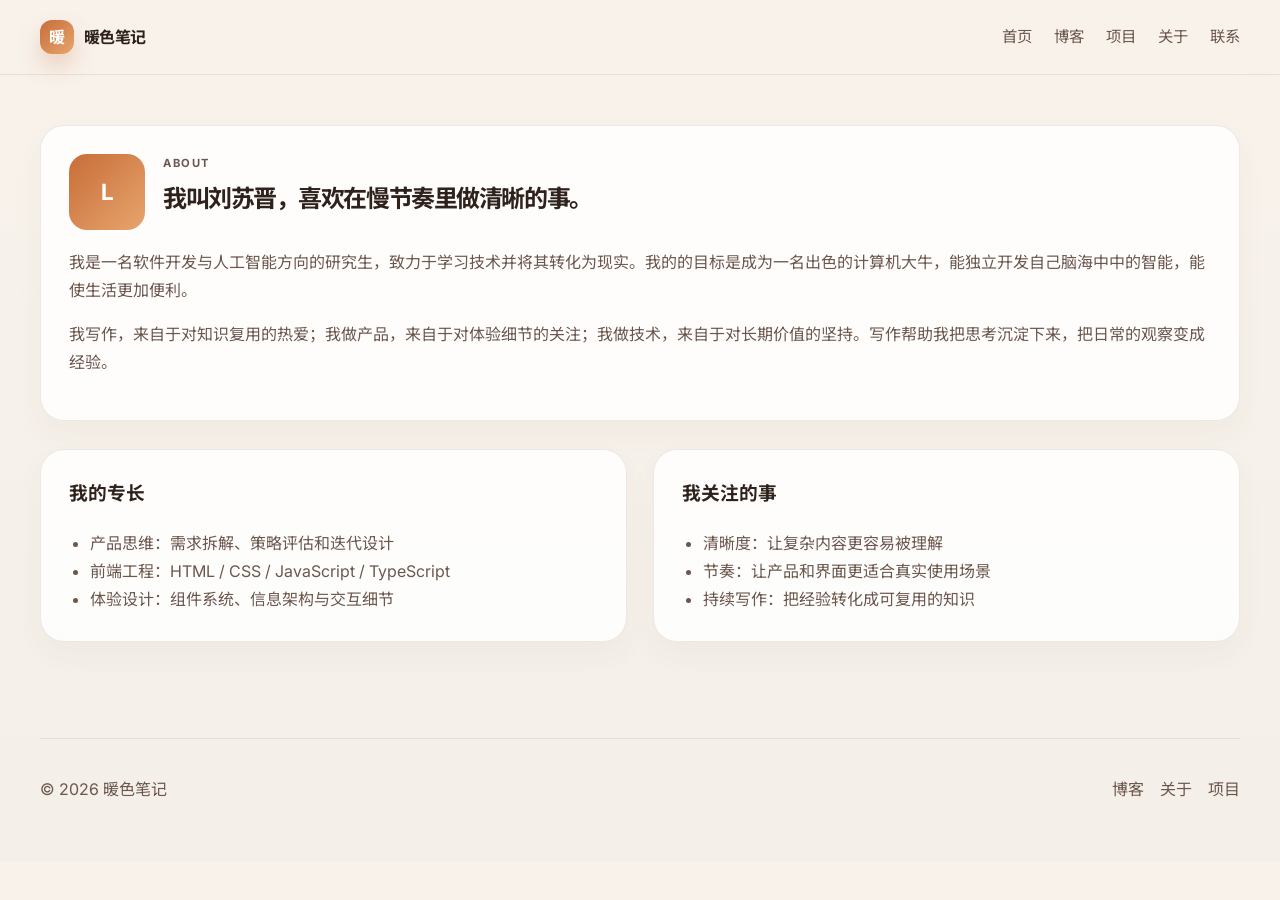
<file: about.html>
<!DOCTYPE html>
<html lang="zh-CN">
  <head>
    <meta charset="UTF-8" />
    <meta name="viewport" content="width=device-width, initial-scale=1.0" />
    <title>关于我 | 暖色笔记</title>
    <meta name="description" content="关于我页面，介绍作者的背景、关注领域和写作理念。" />
    <link rel="preconnect" href="https://fonts.googleapis.com" />
    <link rel="preconnect" href="https://fonts.gstatic.com" crossorigin />
    <link
      href="https://fonts.googleapis.com/css2?family=Inter:wght@400;500;600;700;800&family=Noto+Sans+SC:wght@400;500;700&display=swap"
      rel="stylesheet"
    />
    <link rel="stylesheet" href="styles.css" />
    <script src="script.js" defer></script>
  </head>
  <body>
    <header class="site-header">
      <div class="container nav-wrap">
        <a class="brand" href="index.html">
          <span class="brand-mark">暖</span>
          <span>暖色笔记</span>
        </a>
        <nav class="main-nav" aria-label="主导航">
          <a href="index.html">首页</a>
          <a href="blog.html">博客</a>
          <a href="projects.html">项目</a>
          <a href="about.html">关于</a>
          <a href="index.html#contact">联系</a>
        </nav>
      </div>
    </header>

    <main class="page-shell">
      <div class="container about-layout">
        <section class="profile-card large-card">
          <div class="profile-head">
            <div class="avatar large">L</div>
            <div>
              <p class="eyebrow">About</p>
              <h1>我叫刘苏晋，喜欢在慢节奏里做清晰的事。</h1>
            </div>
          </div>

          <p>
            我是一名软件开发与人工智能方向的研究生，致力于学习技术并将其转化为现实。我的的目标是成为一名出色的计算机大牛，能独立开发自己脑海中中的智能，能使生活更加便利。
          </p>
          <p>
            我写作，来自于对知识复用的热爱；我做产品，来自于对体验细节的关注；我做技术，来自于对长期价值的坚持。写作帮助我把思考沉淀下来，把日常的观察变成经验。
          </p>
        </section>

        <section class="split-panel">
          <div class="info-card">
            <h3>我的专长</h3>
            <ul>
              <li>产品思维：需求拆解、策略评估和迭代设计</li>
              <li>前端工程：HTML / CSS / JavaScript / TypeScript</li>
              <li>体验设计：组件系统、信息架构与交互细节</li>
            </ul>
          </div>
          <div class="info-card">
            <h3>我关注的事</h3>
            <ul>
              <li>清晰度：让复杂内容更容易被理解</li>
              <li>节奏：让产品和界面更适合真实使用场景</li>
              <li>持续写作：把经验转化成可复用的知识</li>
            </ul>
          </div>
        </section>
      </div>
    </main>

    <footer class="site-footer">
      <div class="container footer-inner">
        <p>© 2026 暖色笔记</p>
        <div class="footer-links">
          <a href="blog.html">博客</a>
          <a href="about.html">关于</a>
          <a href="projects.html">项目</a>
        </div>
      </div>
    </footer>
  </body>
</html>
</file>
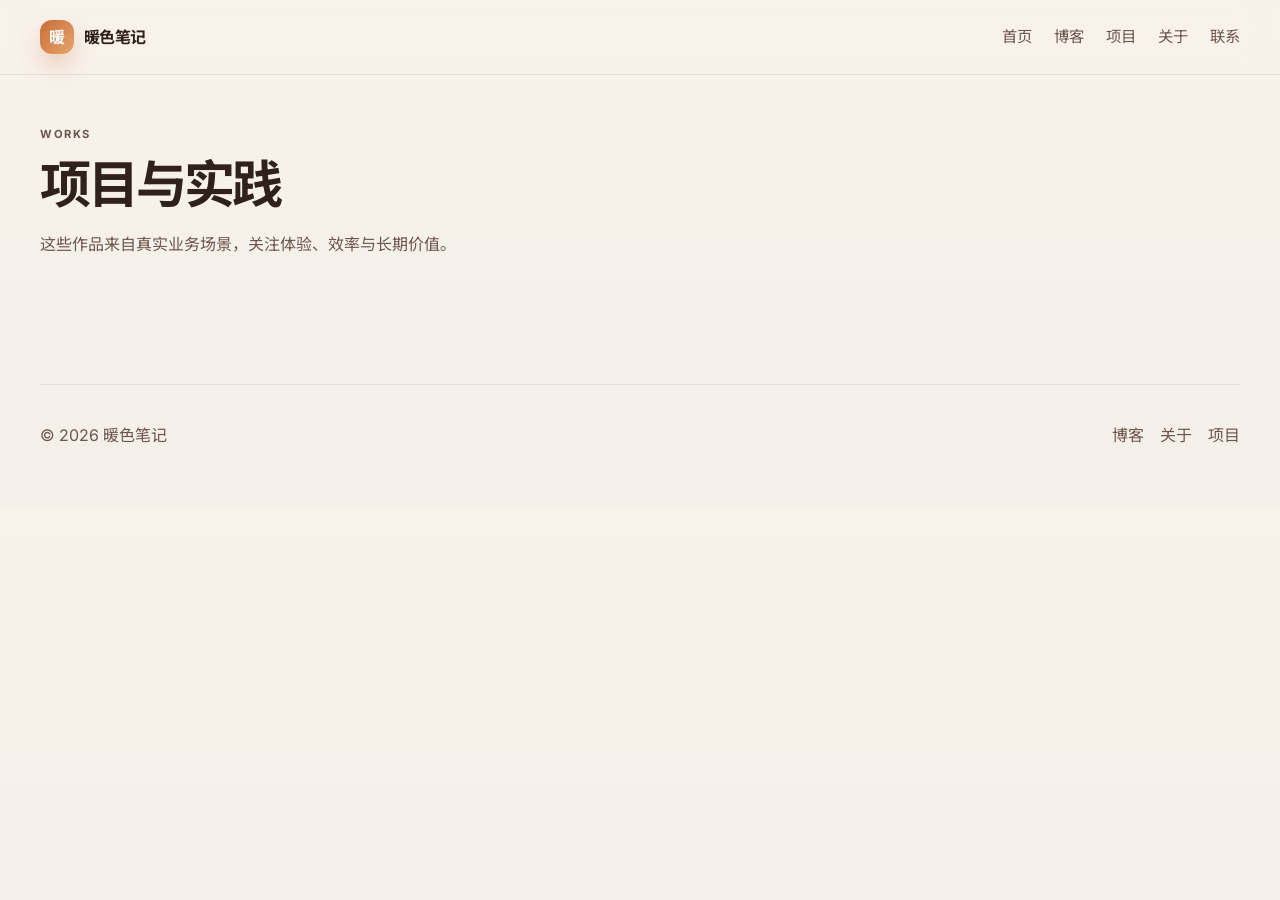
<file: projects.html>
<!DOCTYPE html>
<html lang="zh-CN">
  <head>
    <meta charset="UTF-8" />
    <meta name="viewport" content="width=device-width, initial-scale=1.0" />
    <title>项目 | 暖色笔记</title>
    <meta name="description" content="项目展示页，展示作品案例和设计实践。" />
    <link rel="preconnect" href="https://fonts.googleapis.com" />
    <link rel="preconnect" href="https://fonts.gstatic.com" crossorigin />
    <link
      href="https://fonts.googleapis.com/css2?family=Inter:wght@400;500;600;700;800&family=Noto+Sans+SC:wght@400;500;700&display=swap"
      rel="stylesheet"
    />
    <link rel="stylesheet" href="styles.css" />
    <script src="script.js" defer></script>
  </head>
  <body>
    <header class="site-header">
      <div class="container nav-wrap">
        <a class="brand" href="index.html">
          <span class="brand-mark">暖</span>
          <span>暖色笔记</span>
        </a>
        <nav class="main-nav" aria-label="主导航">
          <a href="index.html">首页</a>
          <a href="blog.html">博客</a>
          <a href="projects.html">项目</a>
          <a href="about.html">关于</a>
          <a href="index.html#contact">联系</a>
        </nav>
      </div>
    </header>

    <main class="page-shell">
      <div class="container">
        <section class="page-hero compact-hero">
          <p class="eyebrow">Works</p>
          <h1>项目与实践</h1>
          <p>这些作品来自真实业务场景，关注体验、效率与长期价值。</p>
        </section>

        <section class="project-grid"></section>
      </div>
    </main>

    <footer class="site-footer">
      <div class="container footer-inner">
        <p>© 2026 暖色笔记</p>
        <div class="footer-links">
          <a href="blog.html">博客</a>
          <a href="about.html">关于</a>
          <a href="projects.html">项目</a>
        </div>
      </div>
    </footer>
  </body>
</html>
</file>
<file: styles.css>
* {
  box-sizing: border-box;
}

:root {
  --bg: #f8f2eb;
  --panel: #fffaf6;
  --panel-alt: #fdf1e7;
  --paper: #fff;
  --text: #2f221d;
  --muted: #6c574d;
  --primary: #c86d39;
  --primary-dark: #9d4d25;
  --primary-soft: rgba(200, 109, 57, 0.1);
  --accent: #d9a441;
  --accent-soft: rgba(217, 164, 65, 0.12);
  --border: rgba(81, 56, 49, 0.1);
  --shadow: 0 16px 40px rgba(95, 64, 52, 0.1);
  --content-width: 1200px;
  --radius: 20px;
}

html {
  scroll-behavior: smooth;
}

body {
  margin: 0;
  font-family: "Inter", "Noto Sans SC", sans-serif;
  background: linear-gradient(180deg, #f8f2eb 0%, #f4efe9 100%);
  color: var(--text);
  line-height: 1.75;
}

a {
  color: inherit;
  text-decoration: none;
}

img {
  max-width: 100%;
  display: block;
}

button {
  font: inherit;
}

.container {
  width: min(var(--content-width), calc(100% - 32px));
  margin: 0 auto;
}

.site-header {
  position: sticky;
  top: 0;
  z-index: 40;
  backdrop-filter: blur(18px);
  background: rgba(248, 242, 235, 0.8);
  border-bottom: 1px solid var(--border);
}

.nav-wrap {
  display: flex;
  justify-content: space-between;
  align-items: center;
  min-height: 74px;
}

.brand {
  display: inline-flex;
  align-items: center;
  gap: 10px;
  font-weight: 700;
  letter-spacing: -0.04em;
}

.brand-mark {
  display: inline-grid;
  place-items: center;
  width: 34px;
  height: 34px;
  border-radius: 12px;
  background: linear-gradient(135deg, var(--primary), #e7a56d);
  color: #fff;
  box-shadow: 0 12px 22px rgba(200, 109, 57, 0.25);
}

.main-nav {
  display: flex;
  align-items: center;
  flex-wrap: wrap;
  gap: 22px;
  font-size: 0.96rem;
  color: var(--muted);
}

.main-nav a {
  transition: color 0.2s ease;
}

.main-nav a:hover,
.main-nav a:focus-visible {
  color: var(--text);
}

.hero {
  padding: 78px 0 52px;
}

.hero-inner {
  display: grid;
  grid-template-columns: 1.25fr 0.95fr;
  gap: 42px;
  align-items: center;
}

.eyebrow {
  text-transform: uppercase;
  letter-spacing: 0.14em;
  font-size: 0.7rem;
  font-weight: 700;
  color: var(--primary-dark);
  margin: 0 0 12px;
}

.hero h1,
.page-hero h1,
.article-shell h1,
.profile-card h1 {
  margin: 0 0 18px;
  line-height: 1.08;
  letter-spacing: -0.06em;
}

.hero h1 {
  font-size: clamp(2.5rem, 5vw, 4.3rem);
}

.lead {
  max-width: 620px;
  margin: 0;
  font-size: 1.08rem;
  color: var(--muted);
}

.hero-actions {
  display: flex;
  flex-wrap: wrap;
  gap: 16px;
  margin-top: 28px;
}

.button {
  display: inline-flex;
  align-items: center;
  justify-content: center;
  min-height: 50px;
  padding: 0 22px;
  border-radius: 999px;
  font-weight: 600;
  transition: transform 0.2s ease, box-shadow 0.2s ease;
}

.button:hover,
.button:focus-visible {
  transform: translateY(-1px);
}

.button.primary {
  background: linear-gradient(135deg, var(--primary), #e7a56d);
  color: #fff;
  box-shadow: 0 16px 30px rgba(200, 109, 57, 0.24);
}

.button.secondary {
  background: rgba(255, 255, 255, 0.75);
  border: 1px solid var(--border);
}

.hero-meta {
  display: flex;
  flex-wrap: wrap;
  gap: 16px;
  list-style: none;
  padding: 0;
  margin: 28px 0 0;
  color: var(--muted);
}

.hero-meta li {
  background: rgba(255,255,255,0.55);
  border: 1px solid var(--border);
  border-radius: 14px;
  padding: 12px 14px;
}

.hero-meta strong {
  display: block;
  color: var(--text);
  font-size: 1.12rem;
}

.hero-card {
  position: relative;
  padding: 22px;
  border-radius: 28px;
  background: linear-gradient(180deg, rgba(255,255,255,0.8), rgba(253,241,231,0.8));
  border: 1px solid var(--border);
  box-shadow: var(--shadow);
  overflow: hidden;
}

.card-sheen {
  position: absolute;
  inset: 0;
  background: radial-gradient(circle at top right, rgba(217,164,65,0.18), transparent 30%);
}

.profile-panel,
.mini-note,
.feature-item,
.contact-box,
.info-card,
.large-card,
.project-card,
.post-card,
.tag,
.toc-box,
.project-mini {
  position: relative;
  z-index: 1;
}

.profile-panel {
  display: flex;
  align-items: center;
  gap: 16px;
  padding: 18px;
  border-radius: var(--radius);
  background: rgba(255,255,255,0.75);
  border: 1px solid var(--border);
}

.avatar {
  display: grid;
  place-items: center;
  width: 56px;
  height: 56px;
  border-radius: 16px;
  background: linear-gradient(135deg, var(--primary), #e7a56d);
  color: white;
  font-weight: 700;
}

.avatar.large {
  width: 76px;
  height: 76px;
  border-radius: 18px;
  font-size: 1.4rem;
}

.name {
  font-weight: 700;
  font-size: 1.2rem;
}

.role {
  color: var(--muted);
  font-size: 0.92rem;
}

.mini-note {
  margin-top: 18px;
  display: grid;
  gap: 16px;
  padding: 18px;
  border-radius: var(--radius);
  background: rgba(255,255,255,0.7);
  border: 1px solid var(--border);
}

.mini-row {
  display: flex;
  flex-direction: column;
  gap: 6px;
}

.mini-row span {
  color: var(--muted);
  font-size: 0.78rem;
}

.section {
  padding: 68px 0;
}

.soft-panel {
  background: rgba(255,255,255,0.35);
}

.section-head {
  display: flex;
  justify-content: space-between;
  align-items: end;
  gap: 18px;
  margin-bottom: 24px;
}

.section-head h2 {
  margin: 0;
  letter-spacing: -0.05em;
}

.text-link {
  color: var(--primary-dark);
  font-weight: 600;
}

.posts-grid {
  display: grid;
  grid-template-columns: repeat(3, minmax(0, 1fr));
  gap: 22px;
}

.post-card {
  background: rgba(255,255,255,0.8);
  border: 1px solid var(--border);
  border-radius: 24px;
  overflow: hidden;
  box-shadow: 0 12px 30px rgba(94, 68, 56, 0.04);
  transition: transform 0.2s ease, box-shadow 0.2s ease;
}

.post-card:hover {
  transform: translateY(-4px);
  box-shadow: var(--shadow);
}

.post-card .thumb {
  height: 180px;
  background: linear-gradient(135deg, rgba(200,109,57,0.18), rgba(217,164,65,0.2));
}

.post-card .post-body {
  padding: 20px;
}

.meta-line {
  display: flex;
  justify-content: space-between;
  flex-wrap: wrap;
  gap: 8px 12px;
  color: var(--muted);
  font-size: 0.8rem;
}

.post-card h3 {
  margin: 12px 0 10px;
  font-size: 1.35rem;
  line-height: 1.35;
  letter-spacing: -0.04em;
}

.post-card p {
  margin: 0;
  color: var(--muted);
}

.meta-tags,
.tag-list {
  display: flex;
  flex-wrap: wrap;
  gap: 8px;
  margin-top: 16px;
}

.tag {
  display: inline-flex;
  align-items: center;
  padding: 6px 10px;
  border-radius: 999px;
  background: var(--primary-soft);
  color: var(--primary-dark);
  font-size: 0.76rem;
  font-weight: 600;
  border: 1px solid transparent;
}

.tag.active,
.tag:hover {
  background: rgba(200,109,57,0.12);
  border-color: rgba(200,109,57,0.18);
}

.two-col {
  display: grid;
  grid-template-columns: 1fr 1.1fr;
  gap: 30px;
  align-items: start;
}

.two-col h2 {
  margin: 0 0 14px;
  letter-spacing: -0.05em;
}

.feature-list {
  display: grid;
  gap: 18px;
}

.feature-item {
  display: flex;
  gap: 16px;
  padding: 18px;
  border-radius: 18px;
  background: rgba(255,255,255,0.75);
  border: 1px solid var(--border);
}

.feature-icon {
  display: grid;
  place-items: center;
  width: 42px;
  height: 42px;
  border-radius: 12px;
  background: var(--accent-soft);
  color: var(--primary-dark);
  font-weight: 700;
}

.feature-item h3 {
  margin: 0 0 6px;
}

.feature-item p,
.info-card li,
.profile-card p,
.page-hero p,
.contact-links a,
.footer-links a,
.project-card p,
.project-mini p {
  color: var(--muted);
}

.project-showcase {
  display: grid;
  grid-template-columns: repeat(3, minmax(0,1fr));
  gap: 22px;
}

.project-mini {
  padding: 22px;
  border-radius: 22px;
  background: rgba(255,255,255,0.78);
  border: 1px solid var(--border);
  box-shadow: 0 12px 28px rgba(94, 68, 56, 0.04);
}

.project-badge {
  display: inline-block;
  padding: 6px 10px;
  border-radius: 999px;
  background: var(--accent-soft);
  color: var(--primary-dark);
  font-size: 0.75rem;
  font-weight: 700;
  margin-bottom: 14px;
}

.project-mini h3 {
  margin: 0 0 8px;
  font-size: 1.24rem;
}

.contact-box {
  display: flex;
  justify-content: space-between;
  align-items: center;
  gap: 20px;
  padding: 28px 30px;
  border-radius: 24px;
  background: rgba(255,255,255,0.8);
  border: 1px solid var(--border);
}

.contact-links {
  display: flex;
  flex-wrap: wrap;
  gap: 16px;
  font-weight: 600;
}

.site-footer {
  padding: 24px 0 42px;
}

.footer-inner {
  display: flex;
  justify-content: space-between;
  align-items: center;
  padding-top: 20px;
  border-top: 1px solid var(--border);
  color: var(--muted);
}

.footer-links {
  display: flex;
  gap: 16px;
}

.page-shell {
  padding: 50px 0 72px;
}

.page-hero {
  margin-bottom: 30px;
}

.compact-hero {
  max-width: 700px;
}

.page-hero h1 {
  font-size: clamp(2.2rem, 4vw, 3.5rem);
}

.filter-bar {
  margin: 8px 0 28px;
}

.tag-filters {
  display: flex;
  flex-wrap: wrap;
  gap: 10px;
}

.tag-filters .tag {
  background: rgba(255,255,255,0.8);
  color: var(--text);
  border: 1px solid var(--border);
}

.tag-filters .tag.active {
  background: var(--primary-soft);
  color: var(--primary-dark);
  border-color: transparent;
}

.blog-layout,
.about-layout {
  display: grid;
  gap: 28px;
}

.article-layout {
  display: grid;
  grid-template-columns: minmax(0, 1.5fr) minmax(220px, 0.6fr);
  gap: 30px;
  align-items: start;
}

.article-shell {
  background: rgba(255,255,255,0.82);
  border: 1px solid var(--border);
  border-radius: 28px;
  box-shadow: 0 12px 28px rgba(94, 68, 56, 0.04);
  padding: clamp(22px, 4vw, 48px);
}

.article-shell h1,
.article-shell h2,
.article-shell h3,
.article-shell h4 {
  margin-top: 1.8em;
  margin-bottom: 0.8em;
  line-height: 1.2;
  letter-spacing: -0.04em;
}

.article-shell p,
.article-shell li {
  color: #362b28;
}

.article-shell a {
  color: var(--primary-dark);
}

.article-shell > *:first-child {
  margin-top: 0;
}

.article-shell pre {
  overflow-x: auto;
  border-radius: 16px;
  padding: 16px 18px;
  background: #1f1b18;
}

.article-shell code {
  font-family: "SFMono-Regular", Consolas, monospace;
  font-size: 0.9em;
}

.article-shell blockquote {
  margin: 1.6em 0;
  padding: 12px 18px;
  border-left: 4px solid var(--primary);
  background: rgba(200,109,57,0.06);
  border-radius: 0 12px 12px 0;
  color: var(--muted);
}

.article-shell ul,
.article-shell ol {
  padding-left: 1.4em;
}

.article-shell img {
  border-radius: 18px;
  margin: 16px 0;
  border: 1px solid var(--border);
}

.article-toc {
  position: sticky;
  top: 96px;
}

.toc-box {
  background: rgba(255,255,255,0.8);
  border: 1px solid var(--border);
  border-radius: 18px;
  padding: 18px 16px;
}

.toc-box h3 {
  margin: 0 0 12px;
  font-size: 1rem;
}

#article-toc {
  display: grid;
  gap: 8px;
}

#article-toc a {
  display: block;
  padding: 4px 0;
  color: var(--muted);
  font-size: 0.9rem;
}

#article-toc a:hover {
  color: var(--primary-dark);
}

#article-toc a.level-2 {
  padding-left: 12px;
}

#article-toc a.level-3 {
  padding-left: 18px;
}

.large-card,
.info-card,
.project-card {
  background: rgba(255,255,255,0.82);
  border: 1px solid var(--border);
  border-radius: 24px;
  padding: 28px;
  box-shadow: 0 12px 28px rgba(94, 68, 56, 0.04);
}

.profile-head {
  display: flex;
  align-items: center;
  gap: 18px;
  margin-bottom: 18px;
}

.split-panel {
  display: grid;
  grid-template-columns: repeat(2, minmax(0,1fr));
  gap: 26px;
}

.info-card h3 {
  margin-top: 0;
}

.info-card ul {
  margin: 0;
  padding-left: 1.3em;
}

.project-grid {
  display: grid;
  grid-template-columns: repeat(3, minmax(0,1fr));
  gap: 22px;
}

.project-card {
  display: flex;
  flex-direction: column;
  min-height: 100%;
}

.project-card .project-visual {
  height: 140px;
  margin-bottom: 16px;
  border-radius: 18px;
  background: linear-gradient(135deg, rgba(200,109,57,0.12), rgba(217,164,65,0.14));
}

.project-card h3 {
  margin: 0 0 10px;
  font-size: 1.2rem;
}

.project-card p {
  margin: 0 0 14px;
}

.project-card .project-links {
  margin-top: auto;
  display: flex;
  justify-content: space-between;
  align-items: center;
  gap: 12px;
  color: var(--primary-dark);
  font-weight: 600;
}

@media (max-width: 980px) {
  .hero-inner,
  .two-col,
  .article-layout,
  .project-grid,
  .posts-grid,
  .project-showcase {
    grid-template-columns: 1fr;
  }

  .split-panel {
    grid-template-columns: 1fr;
  }

  .article-toc {
    position: static;
  }
}

@media (max-width: 640px) {
  .nav-wrap,
  .footer-inner,
  .contact-box,
  .section-head,
  .profile-head {
    flex-direction: column;
    align-items: flex-start;
  }

  .main-nav {
    gap: 12px;
  }

  .hero {
    padding-top: 58px;
  }

  .button {
    width: 100%;
  }

  .hero-actions {
    display: grid;
    width: 100%;
  }
}
</file>
